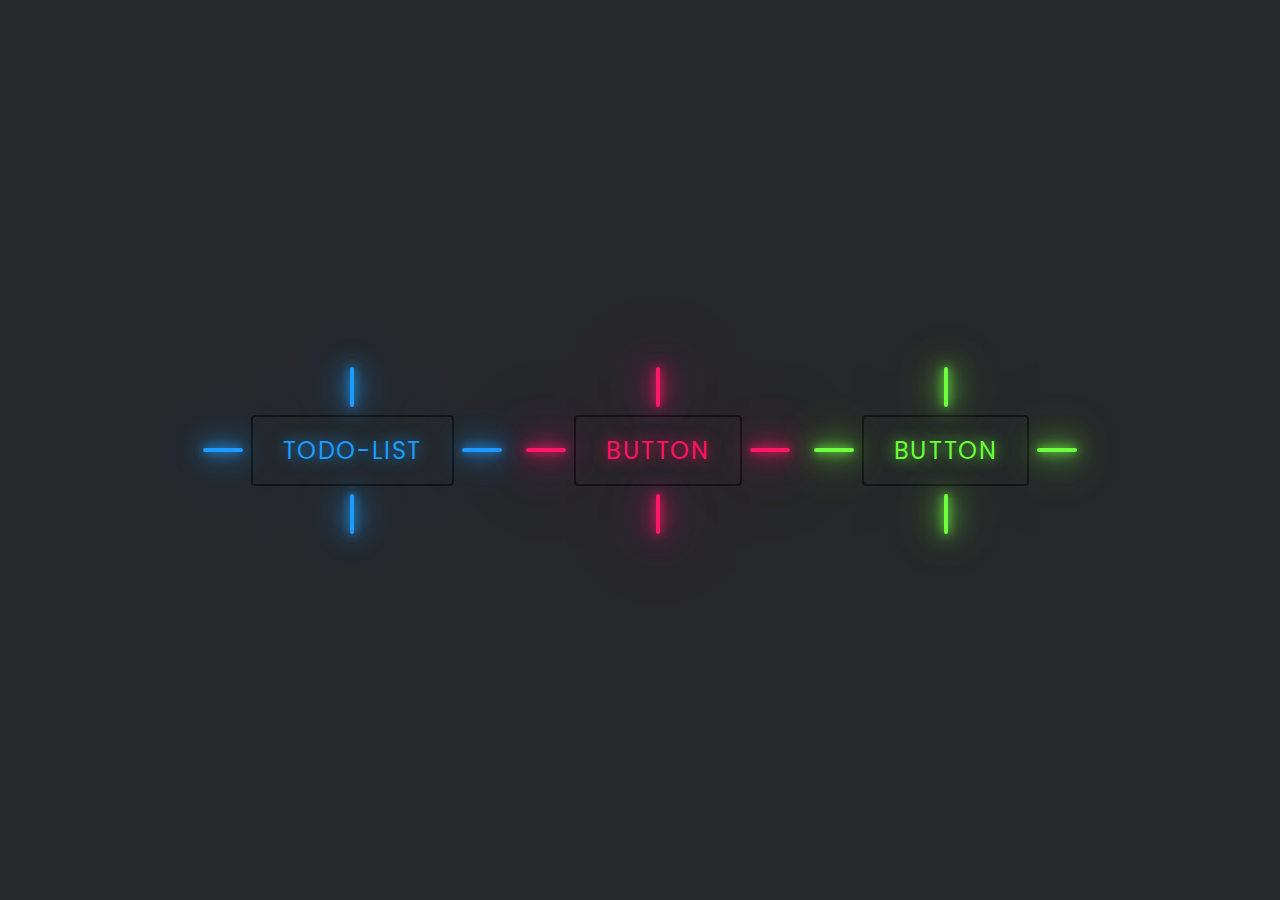
<file: index.html>
<!DOCTYPE html>
<html lang="en">
<head>
    <meta charset="UTF-8">
    <meta name="viewport" content="width=device-width, initial-scale=1.0">
    <title>Document</title>
    <link rel="stylesheet" href="style/style.css">
</head>
<body>

    <div class="container">
        <a class="button" href="ToDo-list/index.html" style="--color:#1e9bff;">
          <span></span>
          <span></span>
          <span></span>
          <span></span>
          ToDo-list
        </a>
        <a class="button" href="CRUD-app/index.html" style="--color: #ff1867;">
          <span></span>
          <span></span>
          <span></span>
          <span></span>
          Button
        </a>
        <a class="button" href="#" style="--color: #6eff3e;">
          <span></span>
          <span></span>
          <span></span>
          <span></span>
          Button
        </a>
      </div>
    
</body>
</html>
</file>
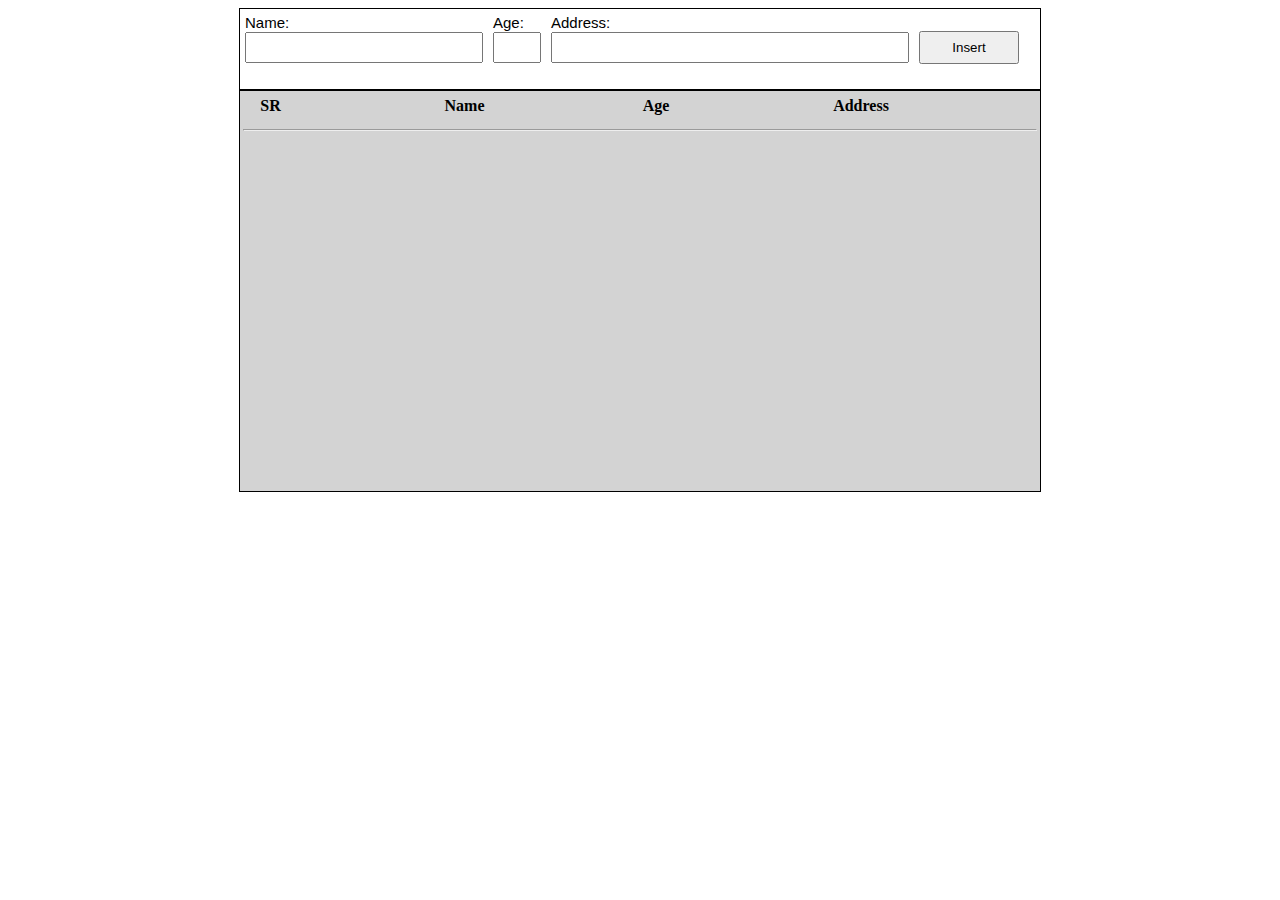
<file: CRUD-local-storage/index.html>
<!DOCTYPE html>
<html lang="en">
<head>
    <meta charset="UTF-8">
    <meta name="viewport" content="width=device-width, initial-scale=1.0">
    <title>Document</title>
    <link rel="stylesheet" href="css/style.css">
</head>
<body>
    <form id='inputPanel'>
        <div class='inputBox'><label required>Name: </label><br><input type='text' id='name' required></div>
        <div class='inputBox'><label>Age: </label><br><input type='number' id='age' required></div>
        <div class='inputBox'><label>Address: </label><br><input type='text' id='address' required></div>
        <div class='inputBox'><button id='add-btn'>Insert</button></div>
    </form>
    <!-- <div id='statusBar'></div> -->
    <div id='resultsPanel'>
        <table id='resultTable'>
            <tr class='resultHeader'>
                <th class='srC'>SR</th>
                <th class='nameC'>Name</th>
                <th class='ageC'>Age</th>
                <th class='addressC' colspan=2>Address</th>
            </tr>
            <tr><th colspan='5'><hr></th></tr>
        </table>
    </div>
    
    <script src="script/script.js"></script>
    
</body>
</html>
</file>
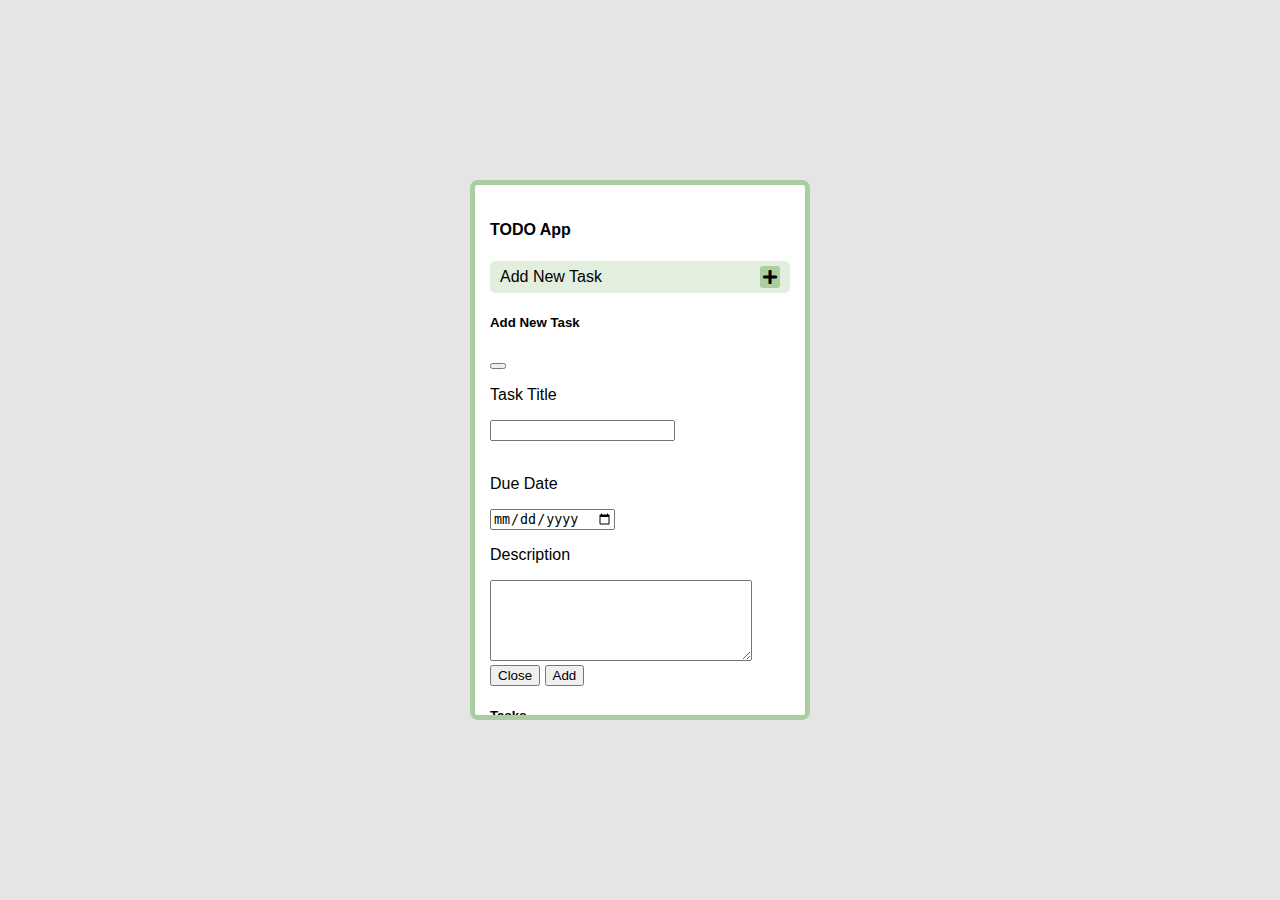
<file: ToDo-list/index.html>
<!DOCTYPE html>
<html lang="en">

<head>
  <link rel="stylesheet" href="https://cdnjs.cloudflare.com/ajax/libs/font-awesome/5.15.4/css/all.min.css" />

  <meta charset="UTF-8">
  <meta http-equiv="X-UA-Compatible" content="IE=edge">
  <meta name="viewport" content="width=device-width, initial-scale=1.0">
  <title>TODO App</title>
  <link href="https://cdn.jsdelivr.net/npm/bootstrap@5.1.3/dist/css/bootstrap.min.css" rel="stylesheet"
    integrity="sha384-1BmE4kWBq78iYhFldvKuhfTAU6auU8tT94WrHftjDbrCEXSU1oBoqyl2QvZ6jIW3" crossorigin="anonymous">

  <link rel="stylesheet" href="css/style.css">

</head>

<body>
  <div class="app">
    <h4 class="mb-3">TODO App</h4>


    <div id="addNew" data-bs-toggle="modal" data-bs-target="#form">
      <span>Add New Task</span>
      <i class="fas fa-plus"></i>
    </div>

    <!-- Modal -->
    <form class="modal fade" id="form" tabindex="-1" aria-labelledby="exampleModalLabel" aria-hidden="true">
      <div class="modal-dialog">
        <div class="modal-content">
          <div class="modal-header">
            <h5 class="modal-title" id="exampleModalLabel">Add New Task</h5>
            <button type="button" class="btn-close" data-bs-dismiss="modal" aria-label="Close"></button>
          </div>
          <div class="modal-body">
            <p>Task Title</p>
            <input type="text" class="form-control" name="" id="textInput">
            <div id="msg"></div>
            <br>
            <p>Due Date</p>
            <input type="date" class="form-control" name="" id="dateInput">
            <br>
            <p>Description</p>
            <textarea name="" class="form-control" id="textarea" cols="30" rows="5"></textarea>
          </div>
          <div class="modal-footer">
            <button type="button" class="btn btn-secondary" data-bs-dismiss="modal">Close</button>
            <button type="submit" id="add" class="btn btn-primary">Add</button>
          </div>
        </div>
      </div>
    </form>

    <h5 class="text-center my-3">Tasks</h5>

    <div id="tasks">

    </div>
  </div>
</body>
<script src="script/main.js"></script>
<script src="https://cdn.jsdelivr.net/npm/bootstrap@5.1.3/dist/js/bootstrap.bundle.min.js"
  integrity="sha384-ka7Sk0Gln4gmtz2MlQnikT1wXgYsOg+OMhuP+IlRH9sENBO0LRn5q+8nbTov4+1p" crossorigin="anonymous"></script>

</html>
</file>
<file: style/style.css>
@import url('https://fonts.googleapis.com/css2?family=Poppins:wght@100;300;400;500;600;700;800;900&display=swap');

* {
  margin: 0;
  padding: 0;
  box-sizing: border-box;
  font-family: 'Poppins', sans-serif;
}

.container {
  width: 100%;
  min-height: 100vh;
  display: flex;
  justify-content: center;
  align-items: center;
  flex-wrap: wrap;
  gap: 120px;
  background: #27282c;
}

.button {
  position: relative;
  padding: 16px 30px;
  font-size: 1.5rem;
  color: var(--color);
  border: 2px solid rgba(0, 0, 0, 0.5);
  border-radius: 4px;
  text-shadow: 0 0 15px var(--color);
  text-decoration: none;
  text-transform: uppercase;
  letter-spacing: 0.1rem;
  transition: 0.5s;
  z-index: 1;
}

.button:hover {
  color: #fff;
  border: 2px solid rgba(0, 0, 0, 0);
  box-shadow: 0 0 0px var(--color);
}

.button::before {
  content: '';
  position: absolute;
  top: 0;
  left: 0;
  width: 100%;
  height: 100%;
  background: var(--color);
  z-index: -1;
  transform: scale(0);
  transition: 0.5s;
}

.button:hover::before {
  transform: scale(1);
  transition-delay: 0.5s;
  box-shadow: 0 0 10px var(--color),
    0 0 30px var(--color),
    0 0 60px var(--color);
}

.button span {
  position: absolute;
  background: var(--color);
  pointer-events: none;
  border-radius: 2px;
  box-shadow: 0 0 10px var(--color),
    0 0 20px var(--color),
    0 0 30px var(--color),
    0 0 50px var(--color),
    0 0 100px var(--color);
  transition: 0.5s ease-in-out;
  transition-delay: 0.25s;
}

.button:hover span {
  opacity: 0;
  transition-delay: 0s;
}

.button span:nth-child(1),
.button span:nth-child(3) {
  width: 40px;
  height: 4px;
}

.button:hover span:nth-child(1),
.button:hover span:nth-child(3) {
  transform: translateX(0);
}

.button span:nth-child(2),
.button span:nth-child(4) {
  width: 4px;
  height: 40px;
}

.button:hover span:nth-child(1),
.button:hover span:nth-child(3) {
  transform: translateY(0);
}

.button span:nth-child(1) {
  top: calc(50% - 2px);
  left: -50px;
  transform-origin: left;
}

.button:hover span:nth-child(1) {
  left: 50%;
}

.button span:nth-child(3) {
  top: calc(50% - 2px);
  right: -50px;
  transform-origin: right;
}

.button:hover span:nth-child(3) {
  right: 50%;
}

.button span:nth-child(2) {
  left: calc(50% - 2px);
  top: -50px;
  transform-origin: top;
}

.button:hover span:nth-child(2) {
  top: 50%;
}

.button span:nth-child(4) {
  left: calc(50% - 2px);
  bottom: -50px;
  transform-origin: bottom;
}

.button:hover span:nth-child(4 ) {
  bottom: 50%;
}
</file>
<file: CRUD-local-storage/css/style.css>
#inputPanel {
	position: relative;
	margin: auto;
	width: 800px;
	height: 80px;
	border: 1px solid black;
	border-bottom: collapse;
	-webkit-user-select: none;
    user-select: none;
}

.inputBox {
	float: left;
	margin: 5px;
}

#age {
	width: 40px;
	height: 25px;
}

#address{
	width: 350px;
	height: 25px;
}

#name{
	width: 230px;
	height: 25px;
}

label {
	font-family: arial;
	font-size: 15px;
}

#add-btn {
	position: absolute;
	top: 22px;
	width: 100px;
	height: 33px;
}

input {
	font-family: arial;
	font-size: 16px;
}

#statusBar {
	position: relative;
	margin: auto;
	border: 1px solid black;
	border: 0px solid collapse;
	width: 800px;
	height: 0px;
}

#resultsPanel {
	position: relative;
	margin: auto;
	width: 800px;
	height: 400px;
	overflow: auto;
	border: 1px solid black;
	background-color: lightgray;
	-webkit-user-select: none;
    user-select: none;
}

.srC {
	width: 55px;
	height: 20px;
	-webkit-user-select: none;
    user-select: none;
}

.nameC {
	width: 325px;
	height: 20px;
	-webkit-user-select: none;
    user-select: none;
}

.ageC {
	width: 50px;
	height: 20px;
	-webkit-user-select: none;
    user-select: none;
}

.addressC {
	width: 320px;
	height: 20px;
	-webkit-user-select: none;
    user-select: none;
}

.remove-btn {
	width: 20px;
	height: 20px;
	cursor: pointer;
	color: red;
}

tr {
	border: 1px solid collpase yellow;
}

th {
	border: 1px solid collpase black;
}

.resultHeader {
	height: 25px;
	background-color: lightgray;
	color: black;
}

.resultRow {
	height: 30px;
	background-color: steelblue;
	color: white;
	font-size: 14px;
}

.resultCol {
	border: 0px solid black;
	color: white;
	font-family: arial;
	font-size: 14px;
	padding: 0px;
}

table {
	width: 800px;
}

span {
	color: white;
	text-decoration: underline;
}
</file>
<file: ToDo-list/css/style.css>
body {
  font-family: sans-serif;
  margin: 0 50px;
  background-color: #e5e5e5;
  overflow: hidden;
  display: flex;
  justify-content: center;
  align-items: center;
  height: 100vh;
}

.app {
  background-color: #fff;
  width: 300px;
  height: 500px;
  border: 5px solid #abcea1;
  border-radius: 8px;
  padding: 15px;
  overflow-y: scroll;
}

.app::-webkit-scrollbar {
  width: 0 !important;
}

#addNew {
  display: flex;
  justify-content: space-between;
  align-items: center;
  background-color: rgba(171, 206, 161, 0.35);
  padding: 5px 10px;
  border-radius: 5px;
  cursor: pointer;
}

.fa-plus {
  background-color: #abcea1;
  padding: 3px;
  border-radius: 3px;
}

#tasks {
  display: grid;
  grid-template-columns: 1fr;
  gap: 14px;
}

#tasks div {
  border: 3px solid #abcea1;
  background-color: #e2eede;
  border-radius: 6px;
  padding: 5px;
  display: grid;
  gap: 4px;
}

#tasks div .options {
  justify-self: center;
  display: flex;
  gap: 20px;
}

#tasks div .options i {
  cursor: pointer;
}

#msg {
  color: red;
}
</file>
